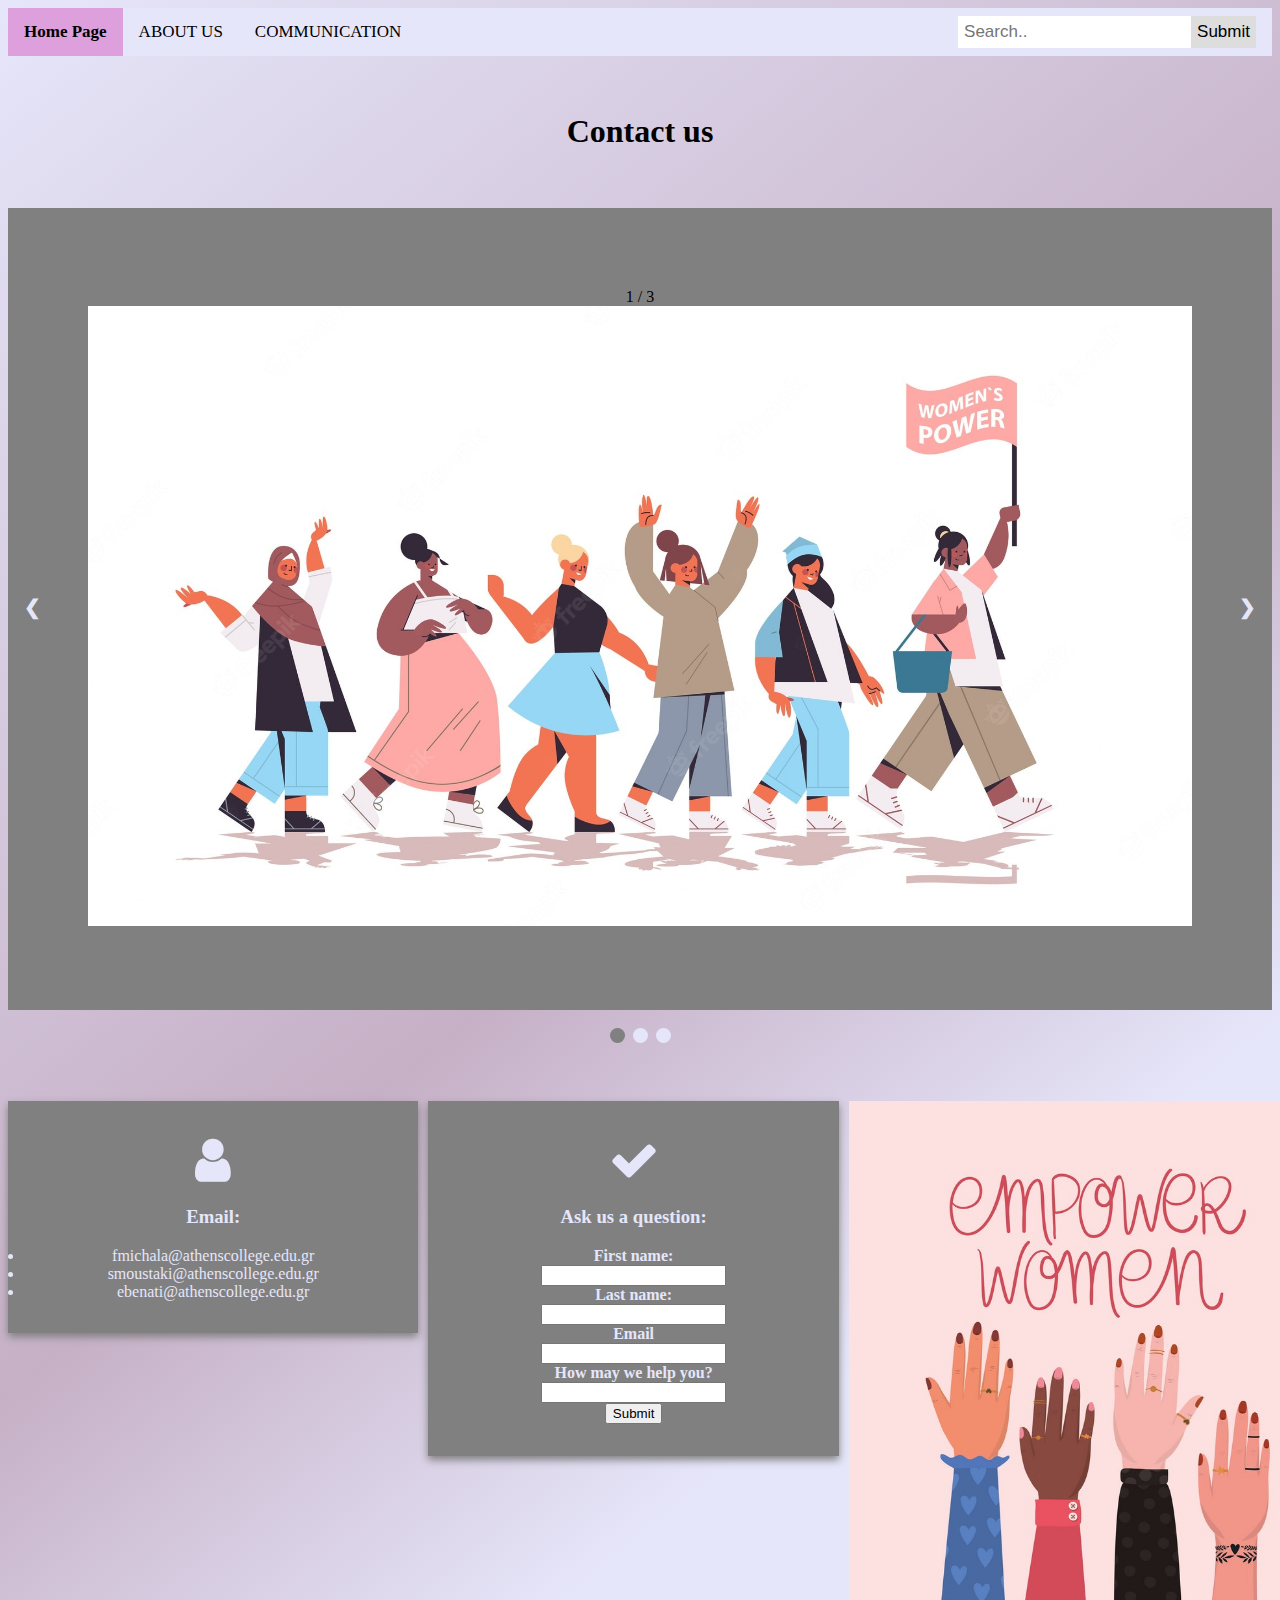
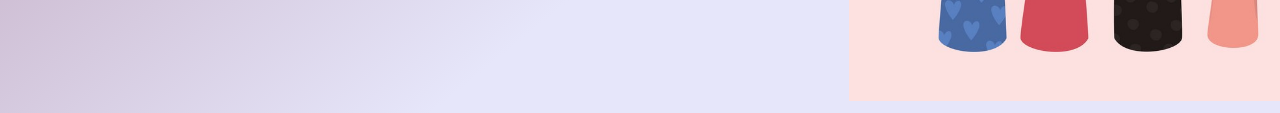
<file: communication.html>
<!DOCTYPE html>
<html>
  <head>
    <title>Stand for Empowerment</title>
    <meta name="viewport" content="width=device-width, initial-scale=1" />

    <link
      rel="stylesheet"
      href="https://cdnjs.cloudflare.com/ajax/libs/font-awesome/4.7.0/css/font-awesome.min.css"
    />
    <link
      href="https://cdn.jsdelivr.net/npm/bootstrap@5.0.2/dist/css/bootstrap.min.css"
      rel="stylesheet"
      integrity="sha384-EVSTQN3/azprG1Anm3QDgpJLIm9Nao0Yz1ztcQTwFspd3yD65VohhpuuCOmLASjC"
      crossorigin="anonymous"
    />
    <link rel="stylesheet" href="cssfiles/socialmedia.css" />

    <script
      src="https://cdn.jsdelivr.net/npm/bootstrap@5.0.2/dist/js/bootstrap.bundle.min.js"
      integrity="sha384-MrcW6ZMFYlzcLA8Nl+NtUVF0sA7MsXsP1UyJoMp4YLEuNSfAP+JcXn/tWtIaxVXM"
      crossorigin="anonymous"
    ></script>
  </head>
  <body>
    <nav class="topnav">
      <div class="container-fluid">
        <a class="active" href="index.html" target="_blank"
          ><b>Home Page</b></a
        >
        <a href="about.html" target="_blank">ABOUT US</a>
        <a href="communication.html" target="_blank">COMMUNICATION</a>
        <div class="search-container">
          <form action="/action_page.php">
            <input type="text" placeholder="Search.." name="search" />
            <button type="submit">Submit</button>
          </form>
        </div>
      </div>
    </nav>
    <br></br>
    <h1 id="commh1"><b> Contact us</b></h1>

    <br></br>

    <!-- Slideshow container -->
    <div class="slideshow-container">
      <!-- Full-width images with number and caption text -->
      <div class="mySlides fade">
        <div class="numbertext">1 / 3</div>
        <img src="img1.jpg" style="width: 100%" />

        <div class="text"></div>

      </div>

      <div class="mySlides fade">
        <div class="numbertext">2 / 3</div>
        <img src="img2.png" style="width: 100%" />

        <div class="text"></div>


      </div>

      <div class="mySlides fade">
        <div class="numbertext">3 / 3</div>
        <img src="img3.jpg" style="width: 100%" />

        <div class="text"></div>


      </div>

      <!-- Next and previous buttons -->
      <a class="prev" onclick="plusSlides(-1)">&#10094;</a>
      <a class="next" onclick="plusSlides(1)">&#10095;</a>
    </div>
    <br />

    <!-- The dots/circles -->
    <div style="text-align: center">
      <span class="dot" onclick="currentSlide(1)"></span>
      <span class="dot" onclick="currentSlide(2)"></span>
      <span class="dot" onclick="currentSlide(3)"></span>
    </div>

    <br />
    <br></br>
    <div class="row">
      <div class="column">
      <div class="card">
      <p><i class="fa fa-user"></i></p>
              <h3 style="text-align:center;">Email:</h3> 
                      <p style="text-align:center;"><li>fmichala@athenscollege.edu.gr</li>
                        <li>smoustaki@athenscollege.edu.gr</li>
                        <li>ebenati@athenscollege.edu.gr</li></p>
                                              </div>
      </div>
    
      
    <div class="column">
      <div class="card">
        <p><i class="fa fa-check"></i></p>
          <h3 style="text-align:center;">Ask us a question:</h3>
          <p style="text-align:center;"><form id="contactright" action="submit-page.html">
            
            <label for="fname" id="fn"><b>First name:</b></label
            ><br />
            <input type="text" id="fname" name="fname" /><br />
            <label for="lname" id="ln"><b>Last name:</b></label
            ><br />
            <input type="text" id="lname" name="lname" /><br />
            <label for="email" id="em"><b>Email</b></label
            ><br />
            <input type="text" id="email" name="email" /><br />
            <label for="message" id="mes"><b>How may we help you?</b></label
            ><br />
            <input type="text" id="message" name="How may we help you?" /><br />
            <div id="sub"><input type="submit" value="Submit" " /></div>
          </form></p>
          </div>
      </div>
   <div class="column">
<img src="emp.jpg" height="600px" width="500px">
   </div>
    <script type="text/javascript" src="path-to-javascript-file.js"></script>

    <br></br>
  </body>
</html>
</file>
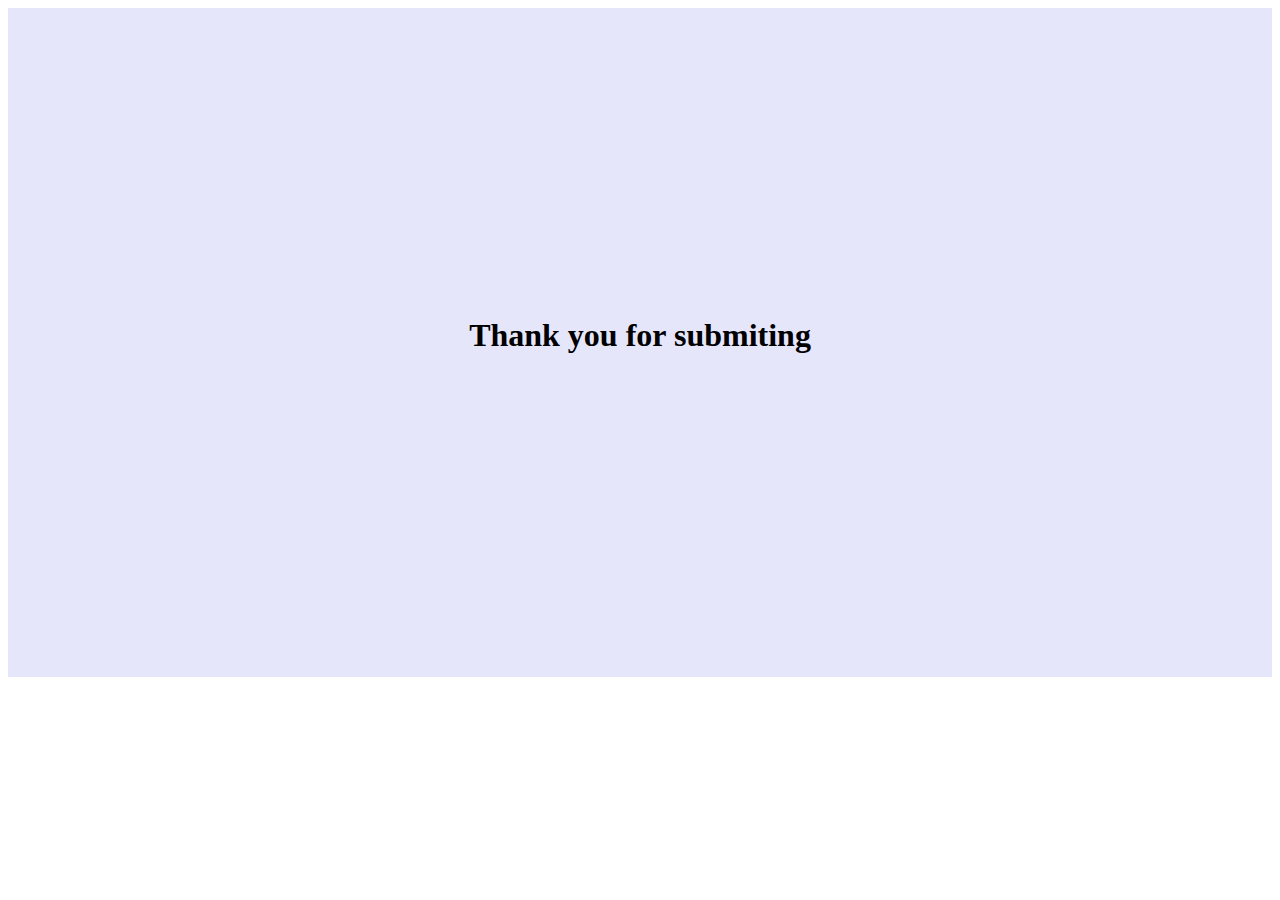
<file: submit-page.html>
<!DOCTYPE html>
<html>
  <head>
    <meta charset="UTF-8" />

    <title>Team website</title>
  </head>
</html>
<body>
  <div>
    <style>
      h1 {
        text-align: center;
        height: 50px;
      }
      div {
        background-color: lavender;
      }
    </style>
    <br />
    <br />
    <br />
    <br />
    <br />
    <br />
    <br />
    <br />
    <br />
    <br />
    <br />
    <br />
    <br />
    <br />
    <br />
    <br />

    <h1>Thank you for submiting</h1>
    <br />
    <br />
    <br />
    <br />
    <br />
    <br />
    <br />
    <br />
    <br />
    <br />
    <br />
    <br />
    <br />
    <br />
    <br />
    <br />
  </div>
</body>
</file>
<file: cssfiles/socialmedia.css>
body {
  font-family: "Times New Roman", Times, serif, Arial, sans-serif;
  font-size: 16px;
  background: linear-gradient(141deg, lavender 0%, #c6b0c6 51%, lavender 75%);
}

* {
  box-sizing: border-box;
  position: relative;
}

.fa {
  padding: 2px;
  font-size: 30px;
  width: 60px;
  text-align: center;
  text-decoration: none;
}

.fa:hover {
  opacity: 0.9;
}

.column {
  float: left;
  width: 33%;
  padding: 0 5px;
}

.row {
  margin: 0 -5px;
}

.row:after {
  content: "";
  display: table;
  clear: both;
}

@media screen and (max-width: 600px) {
  .column {
    width: 100%;
    display: block;
    margin-bottom: 10px;
  }
}

.card {
  box-shadow: 0 4px 8px 0 grey;
  padding: 16px;
  text-align: center;
  background-color: grey;
  color: lavender;
}

.fa {
  font-size: 50px;
}

.topnav {
  overflow: hidden;
  background-color: lavender;
}

.topnav a {
  float: left;
  color: black;
  text-align: center;
  padding: 14px 16px;
  text-decoration: none;
  font-size: 17px;
}

.topnav a:hover {
  background-color: purple;
  color: navy;
}

.topnav a.active {
  background-color: plum;
  color: black;
}

.topnav .search-container {
  float: right;
}

.topnav input[type="text"] {
  padding: 6px;
  margin-top: 8px;
  font-size: 17px;
  border: none;
}

.topnav .search-container button {
  float: right;
  padding: 6px;
  margin-top: 8px;
  margin-right: 16px;
  background: #ddd;
  font-size: 17px;
  border: none;
  cursor: pointer;
}

.topnav .search-container button:hover {
  background: #ccc;
}

@media screen and (max-width: 600px) {
  .topnav .search-container {
    float: none;
  }
  .topnav a,
  .topnav input[type="text"],
  .topnav .search-container button {
    float: none;
    display: block;
    text-align: left;
    width: 100%;
    margin: 0;
    padding: 14px;
  }
  .topnav input[type="text"] {
    border: 1px solid #ccc;
  }
}

.fa-instagram {
  width: 130px;
  height: 130px;
  background: linear-gradient(
    to right,
    #e6b970,
    #da0707,
    #a21a5c,
    #9c2596,
    #6d1b9a,
    #7323d5
  );
}

.paragraph {
  text-align: center;
  font-family: sans-serif;
}
.headings {
  text-align: center;
  font-family: sans-serif;
}
.quote {
  font-size: x-large;
  font-family: Georgia, "Times New Roman", Times, serif;
  font-weight: 400;
}
.instagram {
  text-align: center;
}
#iga {
  font-size: large;
}

#insta {
  text-align: center;
}

.slideshow-container {
  position: relative;
  background: grey;
}

.mySlides {
  display: none;
  padding: 80px;
  text-align: center;
}

.prev,
.next {
  cursor: pointer;
  position: absolute;
  top: 50%;
  width: auto;
  margin-top: -30px;
  padding: 16px;
  color: lavender;
  font-weight: bold;
  font-size: 20px;
  border-radius: 0 3px 3px 0;
  user-select: none;
}

.next {
  position: absolute;
  right: 0;
  border-radius: 3px 0 0 3px;
}

.prev:hover,
.next:hover {
  background-color: grey;
  color: rgb(0, 0, 0);
}

.dot-container {
  text-align: center;
  padding: 20px;
  background: #ccc;
}

.dot {
  cursor: pointer;
  height: 15px;
  width: 15px;
  margin: 0 2px;
  background-color: lavender;
  border-radius: 50%;
  display: inline-block;
  transition: background-color 0.6s ease;
}

.active,
.dot:hover {
  background-color: grey;
}

q {
  font-style: italic;
}

.author {
  color: #6d1b9a;
}

.center {
  height: 500px;
  display: flex;
  align-items: center;
  justify-content: center;
}

.fade {
  animation-name: fade;
  animation-duration: 100s;
}

@keyframes fade {
  from {
    opacity: 6;
  }
  to {
    opacity: 8;
  }
}

.image-full-width {
  width: 100%;
}

ul {
  font-size: larger;
}

#question {
  text-align: right;
}
#commh1 {
  text-align: center;
}
</file>
